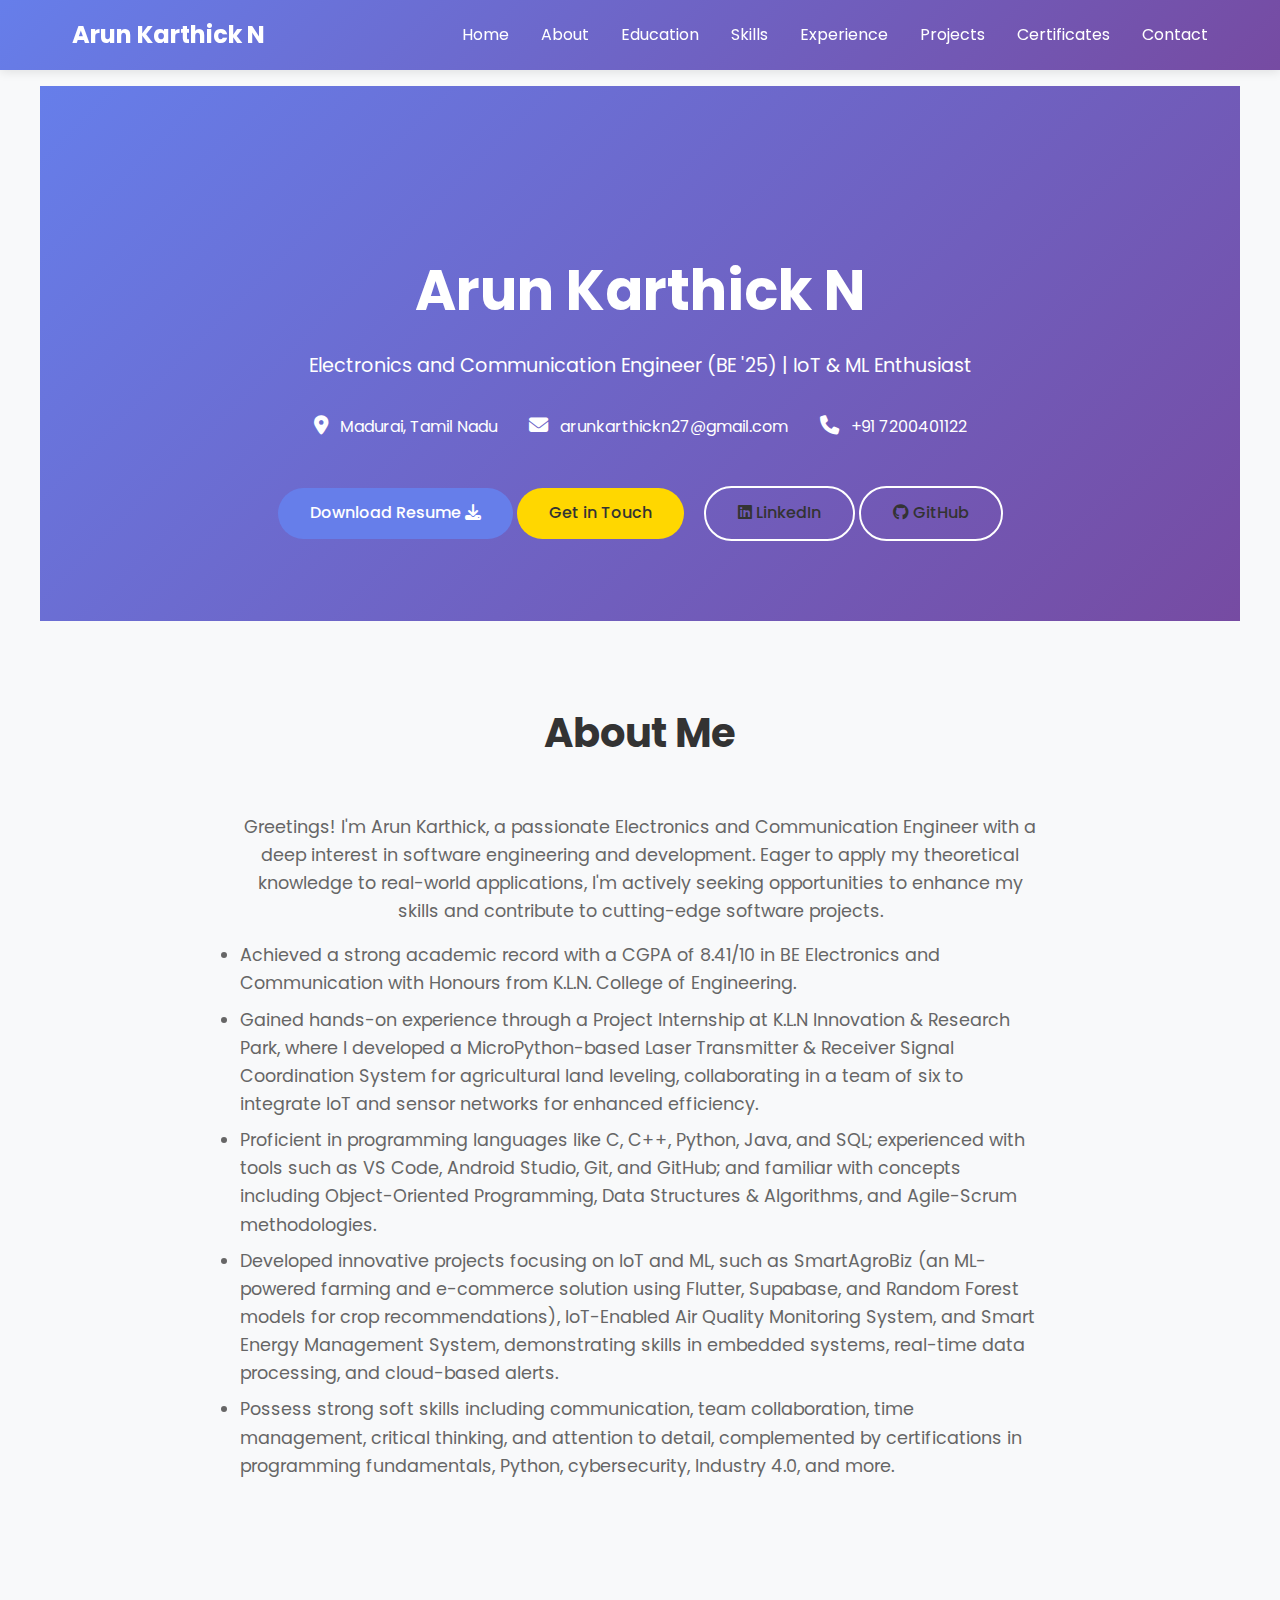
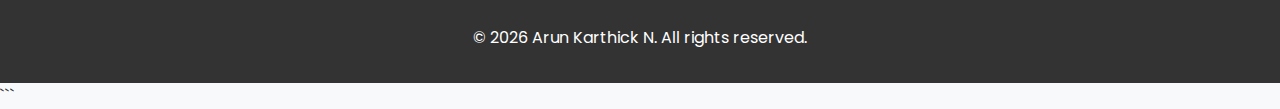
<file: Arun_Karthick_N.html>
```html
<!DOCTYPE html>
<html lang="en">
<head>
    <meta charset="UTF-8">
    <meta name="viewport" content="width=device-width, initial-scale=1.0">
    <title>Arun Karthick N - Portfolio</title>
    <link href="https://fonts.googleapis.com/css2?family=Poppins:wght@300;400;500;600;700&display=swap" rel="stylesheet">
    <link rel="stylesheet" href="https://cdnjs.cloudflare.com/ajax/libs/font-awesome/6.4.0/css/all.min.css">
    <style>
        * {
            margin: 0;
            padding: 0;
            box-sizing: border-box;
        }
        body {
            font-family: 'Poppins', sans-serif;
            line-height: 1.6;
            color: #333;
            background-color: #f8f9fa;
        }
        header {
            background: linear-gradient(135deg, #667eea 0%, #764ba2 100%);
            color: white;
            padding: 1rem 0;
            position: fixed;
            width: 100%;
            top: 0;
            z-index: 1000;
            box-shadow: 0 2px 10px rgba(0,0,0,0.1);
        }
        nav {
            display: flex;
            justify-content: space-between;
            align-items: center;
            max-width: 1200px;
            margin: 0 auto;
            padding: 0 2rem;
        }
        .logo {
            font-size: 1.5rem;
            font-weight: 700;
        }
        .nav-links {
            display: flex;
            list-style: none;
            gap: 2rem;
        }
        .nav-links a {
            color: white;
            text-decoration: none;
            transition: color 0.3s;
        }
        .nav-links a:hover {
            color: #ffd700;
        }
        .hamburger {
            display: none;
            flex-direction: column;
            cursor: pointer;
        }
        .hamburger span {
            width: 25px;
            height: 3px;
            background: white;
            margin: 3px 0;
            transition: 0.3s;
        }
        .nav-links.mobile {
            position: fixed;
            left: -100%;
            top: 60px;
            flex-direction: column;
            background: rgba(102, 126, 234, 0.95);
            width: 100%;
            text-align: center;
            transition: 0.3s;
            padding: 2rem 0;
        }
        .nav-links.mobile.active {
            left: 0;
        }
        section {
            padding: 5rem 2rem;
            max-width: 1200px;
            margin: 0 auto;
            opacity: 0;
            transform: translateY(20px);
            transition: opacity 0.6s ease, transform 0.6s ease;
        }
        section.visible {
            opacity: 1;
            transform: translateY(0);
        }
        #hero {
            background: linear-gradient(135deg, #667eea 0%, #764ba2 100%);
            color: white;
            text-align: center;
            padding: 10rem 2rem 5rem;
            margin-top: 60px; /* Account for fixed header */
        }
        #hero h1 {
            font-size: 3.5rem;
            margin-bottom: 1rem;
            font-weight: 700;
        }
        #hero p {
            font-size: 1.2rem;
            margin-bottom: 2rem;
        }
        .contact-info {
            display: flex;
            justify-content: center;
            gap: 2rem;
            margin-bottom: 2rem;
            flex-wrap: wrap;
        }
        .contact-info a {
            color: white;
            text-decoration: none;
            transition: color 0.3s;
        }
        .contact-info a:hover {
            color: #ffd700;
        }
        .contact-info i {
            font-size: 1.2rem;
            margin-right: 0.5rem;
        }
        .btn {
            display: inline-block;
            background: #ffd700;
            color: #333;
            padding: 0.8rem 2rem;
            text-decoration: none;
            border-radius: 50px;
            transition: transform 0.3s, box-shadow 0.3s;
            font-weight: 500;
        }
        .btn:hover {
            transform: translateY(-2px);
            box-shadow: 0 5px 15px rgba(0,0,0,0.2);
        }
        h2 {
            text-align: center;
            font-size: 2.5rem;
            margin-bottom: 3rem;
            color: #333;
        }
        .about-bio {
            text-align: center;
            max-width: 800px;
            margin: 0 auto 3rem;
            font-size: 1.1rem;
            color: #666;
        }
        .about-bio ul {
            text-align: left;
            margin-top: 1rem;
        }
        .about-bio ul li {
            margin-bottom: 0.5rem;
        }
        .skills-grid {
            display: grid;
            grid-template-columns: repeat(auto-fit, minmax(250px, 1fr));
            gap: 2rem;
        }
        .skill-category {
            background: white;
            padding: 2rem;
            border-radius: 10px;
            box-shadow: 0 5px 15px rgba(0,0,0,0.1);
            text-align: center;
        }
        .skill-category h3 {
            margin-bottom: 1rem;
            color: #667eea;
        }
        .skill-list {
            list-style: none;
        }
        .skill-list li {
            padding: 0.5rem 0;
            border-bottom: 1px solid #eee;
        }
        .education-item, .project-item, .cert-item {
            background: white;
            margin-bottom: 2rem;
            padding: 2rem;
            border-radius: 10px;
            box-shadow: 0 5px 15px rgba(0,0,0,0.1);
            transition: transform 0.3s;
        }
        .education-item:hover, .project-item:hover, .cert-item:hover {
            transform: translateY(-5px);
        }
        .education-item h3, .project-item h3, .cert-item h3 {
            color: #667eea;
            margin-bottom: 0.5rem;
        }
        .education-item .date, .project-item .date, .cert-item .date {
            color: #666;
            font-style: italic;
            margin-bottom: 1rem;
        }
        .project-item ul {
            margin-left: 1.5rem;
        }
        .project-item ul li {
            margin-bottom: 0.5rem;
        }
        .project-github {
            margin-top: 1rem;
        }
        .project-github a {
            font-size: 0.9rem;
        }
        .internship {
            background: white;
            padding: 2rem;
            border-radius: 10px;
            box-shadow: 0 5px 15px rgba(0,0,0,0.1);
            margin-bottom: 2rem;
        }
        .internship h3 {
            color: #667eea;
            margin-bottom: 0.5rem;
        }
        .internship .date {
            color: #666;
            font-style: italic;
            margin-bottom: 1rem;
        }
        .cert-grid {
            display: grid;
            grid-template-columns: repeat(auto-fit, minmax(300px, 1fr));
            gap: 1rem;
        }
        footer {
            background: #333;
            color: white;
            text-align: center;
            padding: 2rem;
        }
        @media (max-width: 768px) {
            .hamburger { display: flex; }
            .nav-links { display: none; }
            .nav-links.mobile { display: flex; }
            #hero h1 { font-size: 2rem; }
            .contact-info { flex-direction: column; gap: 1rem; }
            .btn { width: 100%; margin: 0.5rem 0; display: block; max-width: 300px; margin-left: auto; margin-right: auto; }
        }
    </style>
</head>
<body>
    <header>
        <nav>
            <div class="logo">Arun Karthick N</div>
            <ul class="nav-links">
                <li><a href="#hero">Home</a></li>
                <li><a href="#about">About</a></li>
                <li><a href="#education">Education</a></li>
                <li><a href="#skills">Skills</a></li>
                <li><a href="#experience">Experience</a></li>
                <li><a href="#projects">Projects</a></li>
                <li><a href="#certificates">Certificates</a></li>
                <li><a href="#contact">Contact</a></li>
            </ul>
            <div class="hamburger" onclick="toggleMenu()">
                <span></span>
                <span></span>
                <span></span>
            </div>
        </nav>
    </header>

    <section id="hero">
        <h1>Arun Karthick N</h1>
        <p>Electronics and Communication Engineer (BE '25) | IoT & ML Enthusiast</p>
        <div class="contact-info">
            <div><i class="fas fa-map-marker-alt"></i> Madurai, Tamil Nadu</div>
            <div><a href="mailto:arunkarthickn27@gmail.com"><i class="fas fa-envelope"></i> arunkarthickn27@gmail.com</a></div>
            <div><a href="tel:+917200401122"><i class="fas fa-phone"></i> +91 7200401122</a></div>
        </div>
        <a href="Arun_Karthick_N.pdf" download class="btn" style="background: #667eea; color: white; margin-top: 1rem;">Download Resume <i class="fas fa-download"></i></a>
        <a href="#contact" class="btn">Get in Touch</a>
        <a href="https://www.linkedin.com/in/arun-karthick-n/" class="btn" style="margin-left: 1rem; background: transparent; border: 2px solid white;" target="_blank" rel="noopener"><i class="fab fa-linkedin"></i> LinkedIn</a>
        <a href="https://github.com/Arun-Karthick-N" class="btn" style="background: transparent; border: 2px solid white;" target="_blank" rel="noopener"><i class="fab fa-github"></i> GitHub</a>
    </section>

    <section id="about">
        <h2>About Me</h2>
        <div class="about-bio">
            <p>Greetings! I'm Arun Karthick, a passionate Electronics and Communication Engineer with a deep interest in software engineering and development. Eager to apply my theoretical knowledge to real-world applications, I'm actively seeking opportunities to enhance my skills and contribute to cutting-edge software projects.</p>
            <ul>
                <li>Achieved a strong academic record with a CGPA of 8.41/10 in BE Electronics and Communication with Honours from K.L.N. College of Engineering.</li>
                <li>Gained hands-on experience through a Project Internship at K.L.N Innovation & Research Park, where I developed a MicroPython-based Laser Transmitter & Receiver Signal Coordination System for agricultural land leveling, collaborating in a team of six to integrate IoT and sensor networks for enhanced efficiency.</li>
                <li>Proficient in programming languages like C, C++, Python, Java, and SQL; experienced with tools such as VS Code, Android Studio, Git, and GitHub; and familiar with concepts including Object-Oriented Programming, Data Structures & Algorithms, and Agile-Scrum methodologies.</li>
                <li>Developed innovative projects focusing on IoT and ML, such as SmartAgroBiz (an ML-powered farming and e-commerce solution using Flutter, Supabase, and Random Forest models for crop recommendations), IoT-Enabled Air Quality Monitoring System, and Smart Energy Management System, demonstrating skills in embedded systems, real-time data processing, and cloud-based alerts.</li>
                <li>Possess strong soft skills including communication, team collaboration, time management, critical thinking, and attention to detail, complemented by certifications in programming fundamentals, Python, cybersecurity, Industry 4.0, and more.</li>
            </ul>
        </div>
    </section>

    <section id="education">
        <h2>Education</h2>
        <div class="education-item">
            <h3>K.L.N. College of Engineering</h3>
            <div class="date">Oct 2021 – Apr 2025</div>
            <p>BE Electronics and Communication with Honours – CGPA: 8.41/10</p>
        </div>
        <div class="education-item">
            <h3>AKNU S.Sundar Matric Hr Sec School</h3>
            <div class="date">Jun 2020 – May 2021</div>
            <p>HSC in Computer Science – Percentage: 89.78</p>
        </div>
        <div class="education-item">
            <h3>AKNU S.Sundar Matric Hr Sec School</h3>
            <div class="date">Jun 2018 – Mar 2019</div>
            <p>SSLC – Percentage: 88.60</p>
        </div>
    </section>

    <section id="skills">
        <h2>Skills</h2>
        <div class="skills-grid">
            <div class="skill-category">
                <h3>Languages</h3>
                <ul class="skill-list">
                    <li>C</li>
                    <li>C++</li>
                    <li>Python</li>
                    <li>Java</li>
                    <li>SQL</li>
                </ul>
            </div>
            <div class="skill-category">
                <h3>Developer Tools</h3>
                <ul class="skill-list">
                    <li>VS Code</li>
                    <li>Android Studio</li>
                    <li>Google Colab</li>
                    <li>Git</li>
                    <li>Github</li>
                </ul>
            </div>
            <div class="skill-category">
                <h3>Operating Systems</h3>
                <ul class="skill-list">
                    <li>Linux</li>
                    <li>Windows</li>
                </ul>
            </div>
            <div class="skill-category">
                <h3>Software Development Concepts</h3>
                <ul class="skill-list">
                    <li>Object Oriented Programming</li>
                    <li>Data Structure and Algorithm</li>
                    <li>Agile-Scrum</li>
                </ul>
            </div>
            <div class="skill-category">
                <h3>Soft Skills</h3>
                <ul class="skill-list">
                    <li>Communication</li>
                    <li>Team Collaboration</li>
                    <li>Time Management</li>
                    <li>Critical Thinking</li>
                    <li>Attention to Detail</li>
                </ul>
            </div>
        </div>
    </section>

    <section id="experience">
        <h2>Experience</h2>
        <div class="internship">
            <h3>Project Intern, K.L.N Innovation & Research Park – Sivagangai, Tamil Nadu</h3>
            <div class="date">Mar – Dec 2023</div>
            <p>Laser Transmitter & Receiver Signal Coordination System for Land Leveling Unit</p>
            <ul>
                <li>Collaborated with a team of six to engineer a MicroPython-based system on Raspberry Pi that delivers fast, precise real-time elevation profiling, significantly enhancing operational efficiency for farmers</li>
                <li>Integrated sensor networks and optimized data processing pipelines, enhancing overall IoT and embedded system performance.</li>
            </ul>
        </div>
    </section>

    <section id="projects">
        <h2>Projects</h2>
        <div class="project-item">
            <h3>SmartAgroBiz: ML-Powered Farming and E Commerce Solution</h3>
            <div class="date">May 2025</div>
            <ul>
                <li>Built a cross-platform e-commerce mobile app using Flutter and Supabase to connect farmers with local buyers, enabling real-time product listing and order management.</li>
                <li>Developed a Random Forest-based model using historical district-level data to recommend region-specific crops by predicting yield, saturation, and profitability metrics</li>
            </ul>
            <div class="project-github">
                <a href="https://github.com/Arun-Karthick-N/SmartCropX" target="_blank" rel="noopener" class="btn" style="font-size: 0.9rem; background: #667eea; color: white;">View on GitHub <i class="fab fa-github"></i></a>
            </div>
        </div>
        <div class="project-item">
            <h3>IoT Enabled Air Quality Monitoring System</h3>
            <div class="date">May 2024</div>
            <ul>
                <li>Developed software solutions employing Embedded C, enhancing the functionality of a real-time air quality monitoring system and achieving reliable data logging at intervals of every five seconds.</li>
                <li>Designed a cloud-based alert system to notify users about critical levels of air quality.</li>
            </ul>
            <div class="project-github">
                <a href="https://github.com/Arun-Karthick-N/IoT-Enabled-Air-Quality-Monitoring-System" target="_blank" rel="noopener" class="btn" style="font-size: 0.9rem; background: #667eea; color: white;">View on GitHub <i class="fab fa-github"></i></a>
            </div>
        </div>
        <div class="project-item">
            <h3>Smart Energy Management System Using IoT</h3>
            <div class="date">Feb 2024</div>
            <ul>
                <li>Engineered a real-time energy management solution using Raspberry Pi 3, integrating advanced sensors and wireless on/off controls for seamless home automation.</li>
                <li>Designed an intuitive dashboard with Embedded C to deliver actionable energy analytics and enable remote device management.</li>
            </ul>
            <div class="project-github">
                <a href="https://github.com/Arun-Karthick-N/Smart-Energy-Management-System-Using-IoT" target="_blank" rel="noopener" class="btn" style="font-size: 0.9rem; background: #667eea; color: white;">View on GitHub <i class="fab fa-github"></i></a>
            </div>
        </div>
    </section>

    <section id="certificates">
        <h2>Certificates</h2>
        <div class="cert-grid">
            <div class="cert-item">
                <h3>C for Everyone: Programming Fundamentals</h3>
                <div class="date">University of California</div>
            </div>
            <div class="cert-item">
                <h3>Python</h3>
                <div class="date">Spoken Tutorial, IIT Bombay</div>
            </div>
            <div class="cert-item">
                <h3>TCS iON Career Edge - Young Professional</h3>
                <div class="date">TCS iON</div>
            </div>
            <div class="cert-item">
                <h3>Cybersecurity Essentials</h3>
                <div class="date">ICT Academy</div>
            </div>
            <div class="cert-item">
                <h3>Introduction to Industry 4.0 and Industrial Internet of Things</h3>
                <div class="date">NPTEL</div>
            </div>
            <div class="cert-item">
                <h3>Learnathon 2022</h3>
                <div class="date">ICT Academy</div>
            </div>
        </div>
    </section>

    <section id="contact">
        <h2>Contact</h2>
        <p style="text-align: center; font-size: 1.1rem;">Interested in collaborating? Let's connect!</p>
        <div style="text-align: center; margin-top: 2rem;">
            <a href="mailto:arunkarthickn27@gmail.com" class="btn"><i class="fas fa-envelope"></i> Email Me</a>
            <a href="tel:+917200401122" class="btn" style="margin-left: 1rem;"><i class="fas fa-phone"></i> Call Me</a>
            <a href="https://www.linkedin.com/in/arun-karthick-n/" class="btn" style="margin-left: 1rem;" target="_blank" rel="noopener"><i class="fab fa-linkedin"></i> LinkedIn</a>
            <a href="https://github.com/Arun-Karthick-N" class="btn" style="margin-left: 1rem;" target="_blank" rel="noopener"><i class="fab fa-github"></i> GitHub</a>
        </div>
    </section>

    <footer>
        <p>&copy; <script>document.write(new Date().getFullYear());</script> Arun Karthick N. All rights reserved.</p>
    </footer>

    <script>
        // Smooth scrolling for navigation links
        document.querySelectorAll('a[href^="#"]').forEach(anchor => {
            anchor.addEventListener('click', function (e) {
                e.preventDefault();
                document.querySelector(this.getAttribute('href')).scrollIntoView({
                    behavior: 'smooth'
                });
            });
        });

        // Hamburger menu toggle
        function toggleMenu() {
            const nav = document.querySelector('.nav-links');
            nav.classList.toggle('active');
        }

        // Fade-in animations
        const observer = new IntersectionObserver((entries) => {
            entries.forEach(entry => {
                if (entry.isIntersecting) {
                    entry.target.classList.add('visible');
                }
            });
        });
        document.querySelectorAll('section').forEach(sec => observer.observe(sec));
    </script>
</body>
</html>
```
</file>
